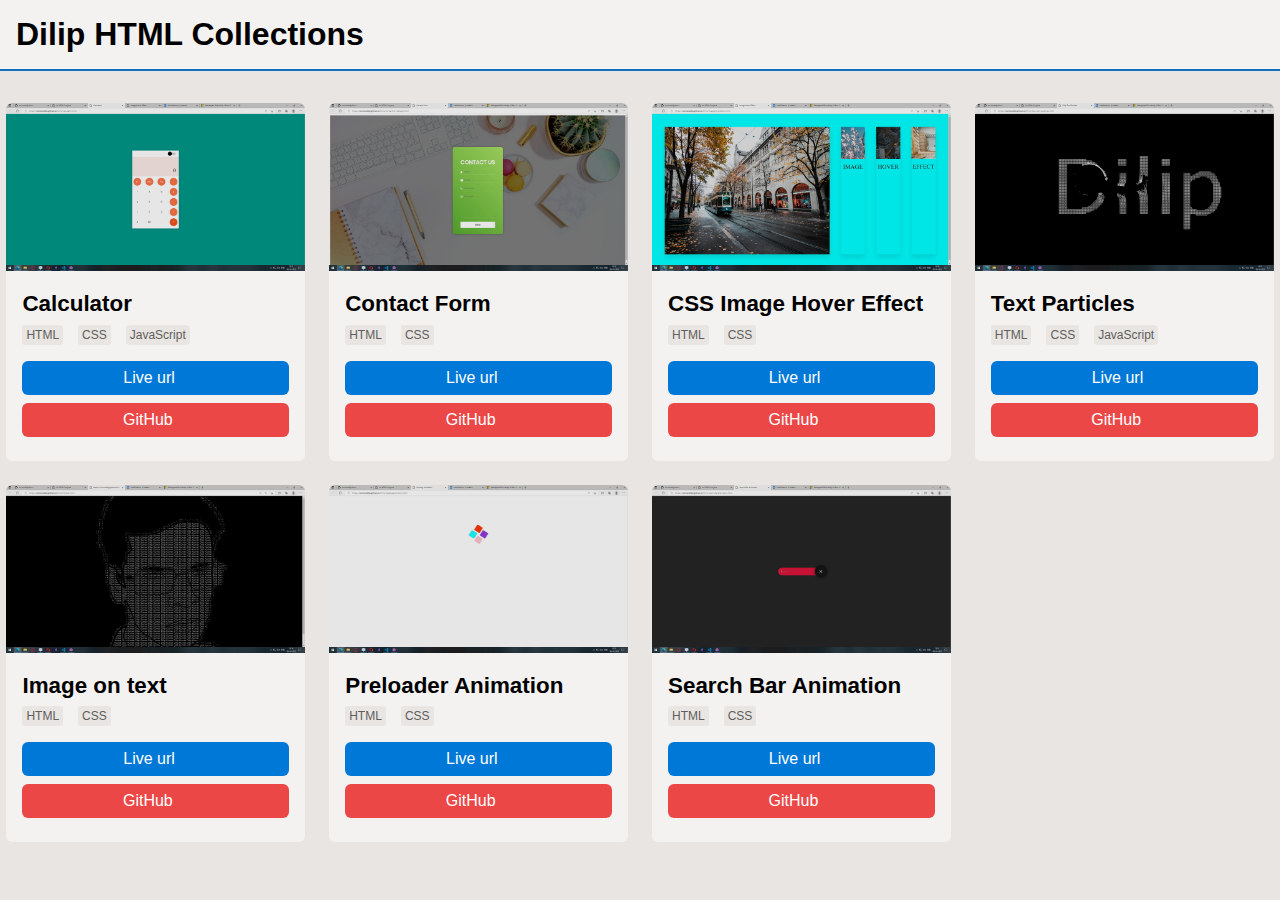
<file: index.html>
<!DOCTYPE html>
<html lang="en">

<head>
    <meta charset="UTF-8" />
    <meta http-equiv="X-UA-Compatible" content="IE=edge" />
    <meta name="viewport" content="width=device-width, initial-scale=1.0" />
    <link rel="stylesheet" href="https://cdnjs.cloudflare.com/ajax/libs/font-awesome/6.0.0-beta3/css/all.min.css"
        integrity="sha512-Fo3rlrZj/k7ujTnHg4CGR2D7kSs0v4LLanw2qksYuRlEzO+tcaEPQogQ0KaoGN26/zrn20ImR1DfuLWnOo7aBA=="
        crossorigin="anonymous" referrerpolicy="no-referrer" />
    <title>Dilip HTML Collections</title>
    <style>
        :root {
            --svelte-flair: hsl(14, 100%, 50%);
            --vue-flair: hsl(153, 48%, 46%);
            --javascript: hsl(54, 83%, 51%);
            --css-flair: hsl(205, 79%, 38%);
            --html-flair: hsl(13, 71%, 49%);
            --border-radius: 6px;
        }

        * {
            margin: 0;
            padding: 0;
        }

        body {
            background: var(--main-bg);
            font-family: "Segoe UI", Tahoma, Geneva, Verdana, sans-serif;
            overflow-x: hidden;

            --main-bg: #e9e5e2;
            --card-bg: #f4f2f1;
            --title: #000000;
            --content: #605e5c;
            --darker-primary: #106ebe;
            --primary: #0078d7;
            --box-shadow: 0 5px 15px 0 rgba(19, 19, 19, 0.1);
        }

        .ribbon {
            position: fixed;
            right: 0;
            top: 0;
            z-index: 99;
        }

        body.dark {
            --card-bg: rgba(25, 25, 25, 0.5);
            --main-bg: #292827;

            --title: #edebe9;
            --content: #bebbb8;

            --darker-primary: #106ebe;
            --primary: #0078d7;
            --box-shadow: 0 5px 15px 0 rgba(19, 19, 19, 0.5);
        }

        body {
            display: flex;
            flex-direction: column;
            align-items: center;
            justify-content: center;
        }

        .navbar {
            display: flex;
            padding: 1em;
            justify-content: space-between;
            border-bottom: 2px solid var(--darker-primary);
            background: var(--card-bg);
            align-items: center;
            width: 100%;
            overflow: hidden;
        }

        .card-container {
            display: grid;
            grid-template-columns: repeat(4, 1fr);
            overflow-x: hidden;
            margin-block: 2em;
            width: 99%;
            gap: 1.5em;
        }

        .navbar h1 {
            color: var(--title);
            margin-left: 0.5em;
        }

        .nav__links a {
            text-decoration: none;
            color: var(--content);
            font-size: 2em;
            margin-right: 20px;
            opacity: 0.6;
        }

        .theme-toggle {
            margin-right: 20px;
            opacity: 0.6;
            background: none;
            color: var(--content);
            font-size: 2em;
            border: none;
            cursor: pointer;
        }

        .flair {
            background: var(--main-bg);
            border-radius: 10%;
            padding: 3px 4px;
            color: var(--content);
            font-size: 0.8em;
        }

        .card__labels {
            font-size: 15px;
            padding-top: 0.5em;
            display: flex;
            column-gap: 1em;
            row-gap: 0.5em;
            align-items: center;
            user-select: none;
            flex-wrap: wrap;
        }

        .card {
            background: var(--card-bg);
            min-width: 0px;
            border-radius: var(--border-radius);
            transition: box-shadow 0.5s ease-in, transform 0.1s ease-in;
        }

        @media (hover: hover) {
            .card:hover {
                box-shadow: var(--box-shadow);
                transform: translateY(-2%);
            }

            .nav__links button:hover {
                opacity: 1;
            }

            .nav__links a:hover {
                opacity: 1;
            }
        }

        .card img {
            border-radius: var(--border-radius) var(--border-radius) 0 0;
            filter: brightness(90%);
        }

        .card__content {
            display: flex;
            flex-direction: column;
            padding: 1em 1em 0.5em 1em;
        }

        .card__title {
            color: var(--title);
            font-size: 1.4em;
        }

        .card__body {
            color: var(--content);
        }

        .card__img {
            width: 100%;
        }

        .card__img>img {
            width: 100%;
        }

        .card__links {
            margin: 1em 0;
            display: flex;
            flex-direction: column;
            gap: 0.5em;
            align-items: center;
            transition: transform 200ms ease;
        }

        .card__links a:active {
            transform: scale(0.95);
        }

        .card__links a {
            border-radius: var(--border-radius);
            width: 100%;
            text-align: center;
            color: white;
            padding: 0.5em 0;
            background-color: var(--primary);
            text-decoration: none;
            font-size: 1em;
        }

        .card__links a:hover {
            background: var(--darker-primary);
        }

        a.github-card {
            background-color: #eb4747;
        }

        a.github-card:hover {
            background: #e53333;
        }

        .card-container a.github-card::after {
            content: "\f113";
            font: normal normal normal 14px/1 FontAwesome;
            text-decoration: none;
            margin-left: 5px;
        }

        .card-container a.live-url-card::after {
            content: "\f08e";
            font: normal normal normal 11px/1 FontAwesome;
            text-decoration: none;
            margin-left: 5px;
        }

        @media screen and (max-width: 1200px) {
            .card-container {
                grid-template-columns: repeat(3, 1fr);
                width: 90%;
            }
        }

        @media only screen and (max-width: 900px) {
            .card-container {
                grid-template-columns: repeat(2, 1fr);

                width: 90%;
            }

            .navbar {
                flex-direction: column;
                justify-content: center;
            }
        }

        @media only screen and (max-width: 600px) {
            .card-container {
                grid-template-columns: 1fr;
            }

            .card__title {
                font-size: 1.2em;
            }

            .card__links {
                font-size: 1em;
            }

            .navbar {
                padding: 1em 0.5em;
                text-align: center;
            }

            .nav__links a {
                font-size: 1.5em;
                margin: 0;
            }

            .theme-toggle {
                margin: 0;
                font-size: 1.5em;
            }

            .navbar h1 {
                font-size: 1.5em;
                margin: 10px 0;
            }

            .nav__links {
                display: flex;
                justify-content: space-between;
                gap: 1.5em;
            }

            .card__labels {
                font-size: 0.9em;
            }

            .card__content {
                display: flex;
                flex-direction: column;
                padding: 1em;
            }
        }
    </style>
</head>

<body>
    <nav class="navbar">
        <h1 class="nav__title">Dilip HTML Collections</h1>
        <ul class="nav__links">
            <button class="theme-toggle" href="" id="toggle">
                <i class="fas" id="themeIcon"></i>
            </button>

            <a class="github" href="https://github.com/curiousdilip" target="_blank">
                <i class="fab fa-github"></i>
            </a>

            <a class="twitter" href="https://twitter.com/curiousdilip" target="_blank">
                <i class="fab fa-twitter"></i>
            </a>
        </ul>
    </nav>

    <div class="card-container">
        <div class="card">
            <div class="card__img">
                <img src="./assets/html-collection/img/calculator.jpg" alt="" />
            </div>
            <div class="card__content">
                <h1 class="card__title">Calculator</h1>
                <div class="card__labels">
                    <span class="flair">HTML</span>

                    <span class="flair">CSS</span>

                    <span class="flair">JavaScript</span>
                </div>
                <div class="card__links">
                    <a target="_blank" class="live-url-card" href="./calculator.html">Live url</a>

                    <a target="_blank" class="github-card"
                        href="https://github.com/curiousdilip/html/blob/master/calculator.html">GitHub</a>
                </div>
            </div>
        </div>

        <div class="card">
            <div class="card__img">
                <img src="./assets/html-collection/img/contact-form.jpg" alt="" />
            </div>
            <div class="card__content">
                <h1 class="card__title">Contact Form</h1>
                <div class="card__labels">
                    <span class="flair">HTML</span>

                    <span class="flair">CSS</span>
                </div>
                <div class="card__links">
                    <a target="_blank" class="live-url-card" href="./contactformdesign.html">Live url</a>

                    <a target="_blank" class="github-card"
                        href="https://github.com/curiousdilip/html/blob/master/contactformdesign.html">GitHub</a>
                </div>
            </div>
        </div>

        <div class="card">
            <div class="card__img">
                <img src="./assets/html-collection/img/css-image-hover-effect.jpg" alt="" />
            </div>
            <div class="card__content">
                <h1 class="card__title">CSS Image Hover Effect</h1>
                <div class="card__labels">
                    <span class="flair">HTML</span>

                    <span class="flair">CSS</span>
                </div>
                <div class="card__links">
                    <a target="_blank" class="live-url-card" href="./imagehovereffect.html">Live url</a>

                    <a target="_blank" class="github-card"
                        href="https://github.com/curiousdilip/html/blob/master/imagehovereffect.html">GitHub</a>
                </div>
            </div>
        </div>

        <div class="card">
            <div class="card__img">
                <img src="./assets/html-collection/img/dilip-text-particles.jpg" alt="" />
            </div>
            <div class="card__content">
                <h1 class="card__title">Text Particles</h1>
                <div class="card__labels">
                    <span class="flair">HTML</span>

                    <span class="flair">CSS</span>

                    <span class="flair">JavaScript</span>
                </div>
                <div class="card__links">
                    <a target="_blank" class="live-url-card" href="./dilip-text-particles.html">Live url</a>

                    <a target="_blank" class="github-card"
                        href="https://github.com/curiousdilip/html/blob/master/dilip-text-particles.html">GitHub</a>
                </div>
            </div>
        </div>

        <div class="card">
            <div class="card__img">
                <img src="./assets/html-collection/img/myface.jpg" alt="" />
            </div>
            <div class="card__content">
                <h1 class="card__title">Image on text</h1>
                <div class="card__labels">
                    <span class="flair">HTML</span>

                    <span class="flair">CSS</span>
                </div>
                <div class="card__links">
                    <a target="_blank" class="live-url-card" href="./myface.html">Live url</a>

                    <a target="_blank" class="github-card"
                        href="https://github.com/curiousdilip/html/blob/master/myface.html">GitHub</a>
                </div>
            </div>
        </div>

        <div class="card">
            <div class="card__img">
                <img src="./assets/html-collection/img/preloader-animation.jpg" alt="" />
            </div>
            <div class="card__content">
                <h1 class="card__title">Preloader Animation</h1>
                <div class="card__labels">
                    <span class="flair">HTML</span>

                    <span class="flair">CSS</span>
                </div>
                <div class="card__links">
                    <a target="_blank" class="live-url-card" href="./loadinganimation.html">Live url</a>

                    <a target="_blank" class="github-card"
                        href="https://github.com/curiousdilip/html/blob/master/loadinganimation.html">GitHub</a>
                </div>
            </div>
        </div>

        <div class="card">
            <div class="card__img">
                <img src="./assets/html-collection/img/search-bar-animation.jpg" alt="" />
            </div>
            <div class="card__content">
                <h1 class="card__title">Search Bar Animation</h1>
                <div class="card__labels">
                    <span class="flair">HTML</span>

                    <span class="flair">CSS</span>
                </div>
                <div class="card__links">
                    <a target="_blank" class="live-url-card" href="./searchbaranimation.html">Live url</a>

                    <a target="_blank" class="github-card"
                        href="https://github.com/curiousdilip/html/blob/master/searchbaranimation.html">GitHub</a>
                </div>
            </div>
        </div>
    </div>
    <script>
        const themeToggle = document.getElementById("toggle");
        const icon = document.getElementById("themeIcon");
        const target = document.getElementsByTagName("body")[0];

        const theme = window.matchMedia("(prefers-color-scheme: dark)").matches
            ? "dark"
            : "light";

        target.classList.toggle(theme);

        const innerIcon = theme === "dark" ? "fa-sun" : "fa-moon";
        icon.classList.add(innerIcon);

        themeToggle.addEventListener("click", () => {
            const currentIcon = icon.classList.contains("fa-sun")
                ? "fa-sun"
                : "fa-moon";
            const altIcon = currentIcon === "fa-sun" ? "fa-moon" : "fa-sun";

            target.classList.toggle("dark");

            icon.classList.remove(currentIcon);
            icon.classList.add(altIcon);
        });
    </script>
</body>

</html>
</file>
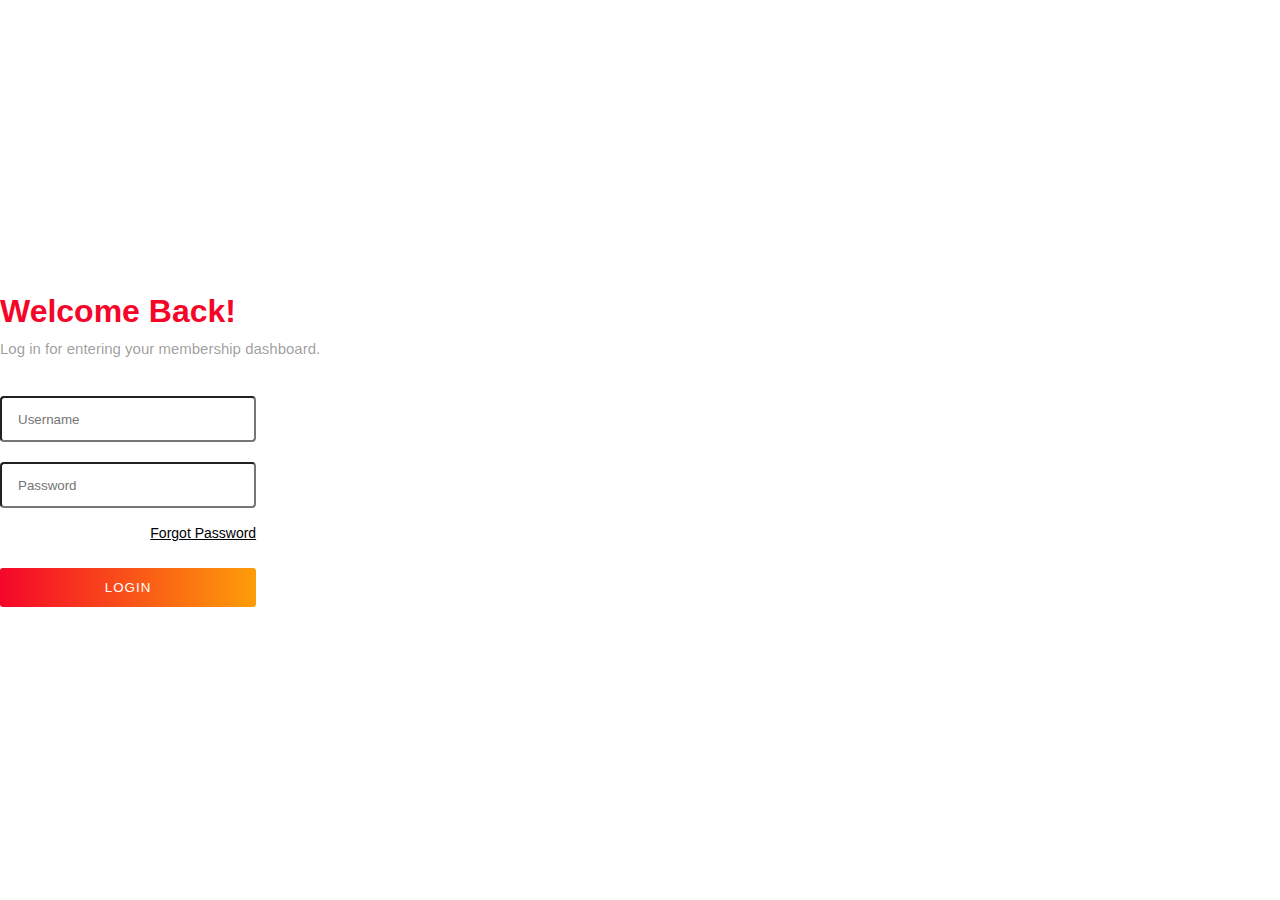
<file: animatedloginform.html>
<!DOCTYPE html>
<html>
<head>
	<title>ANIMATED LOGIN FORM</title>
	<style>*
		{
			box-sizing: border-box;
		}

		body
		{
			margin: 0;
			padding: 0;
			font-family: 'lato', sans-serif;
		}

		.container
		{
			display: flex;
			height: 100vh;
		}

		.left-section
		{
			overflow: hidden;
			display: flex;
			justify-content: center;
			flex-wrap: wrap;
			flex-direction: column;
			animation-name: left-section;
			animation-duration: 1s;
			animation-fill-mode: both;
			animation-delay: 1s;
		}

		.right-section
		{
			flex: 1;
			transition: 1s;
			background-image: url(https://images.pexels.com/photos/2559050/pexels-photo-2559050.jpeg?auto=compress&cs=tinysrgb&dpr=2&h=650&w=940);
			background-size: cover;
			background-position: center;
			background-repeat: no-repeat;
		}

		.header > h1
		{
			margin: 0;
			color: #f50629;
		}

		.header > h4
		{
			margin-top: 10px;
			color: rgba(0,0,0,0.4);
			font-size: 15px;
			font-weight: normal;
		}

		.form
		{
			max-width: 80%;
			display: flex;
			flex-direction: column;
		}

		.form > p
		{
			text-align: right;
		}

		.form > p > a
		{
			color: #000;
			font-size: 14px;
		}

		.form-field
		{
			height: 46px;
			padding: 0px 16px;
			border-radius: 2px solid #ddd;
			border-radius: 4px;
			outline: none;
			transition: 0.2s;
			margin-top: 20px;
		}

		.form-field:focus
		{
			border-color: #0f7ef1;
		}

		.form > button
		{
			padding: 12px 10px;
			border: 0;
			background: linear-gradient(to right, #f50629 0%, #fd9d08 100%);
			border-radius: 3px;
			margin-top: 10px;
			color: #fff;
			letter-spacing: 1px;
			cursor: pointer;
		}

		.animation
		{
			animation-name: move;
			animation-duration: 0.4s;
			animation-fill-mode: both;
			animation-delay: 2s;
		}

		.a1
		{
			animation-delay: 2s;
		}

		.a2
		{
			animation-delay: 2.1s;
		}

		.a3
		{
			animation-delay: 2.2s;
		}

		.a4
		{
			animation-delay: 2.3s;
		}

		.a5
		{
			animation-delay: 2.4s;
		}

		.a6
		{
			animation-delay: 2.5s;
		}

		@keyframes move
		{
			0%
			{
				opacity: 0;
				visibility: hidden;
				transform: translateY(-40px);
			}

			100%
			{
				opacity: 1;
				visibility: visible;
				transform: translateY(0);
			}
			}
		

		@keyframes left-section
		{
			0%
			{
				opacity: 0;
				width: 0;
			}

			100%
			{
				opacity: 1;
				padding: 20px 40px;
				width: 440px;
			}
			}
		</style>
	<!-- <link rel="stylesheet" type="text/css" href="style.css"> -->
</head>
<body>
<div class="container">
	<div class="left-section">
		<div class="header">
				<h1 class="animation a1">Welcome Back!</h1>
				<h4 class="animation a2">Log in for entering your membership dashboard.</h4>
			</div>
			<div class="form">
				<input type="text" name="" placeholder="Username" class="form-field animation a3">
				<input type="password" name="" placeholder="Password" class="form-field animation a4">
				<p class="animation a5"><a href="#">Forgot Password</a></p>
				<button class="animation a6">LOGIN</button>
			</div>
	</div>
	<div class="right-section">	</div>
</div>
</body>
</html>
</file>
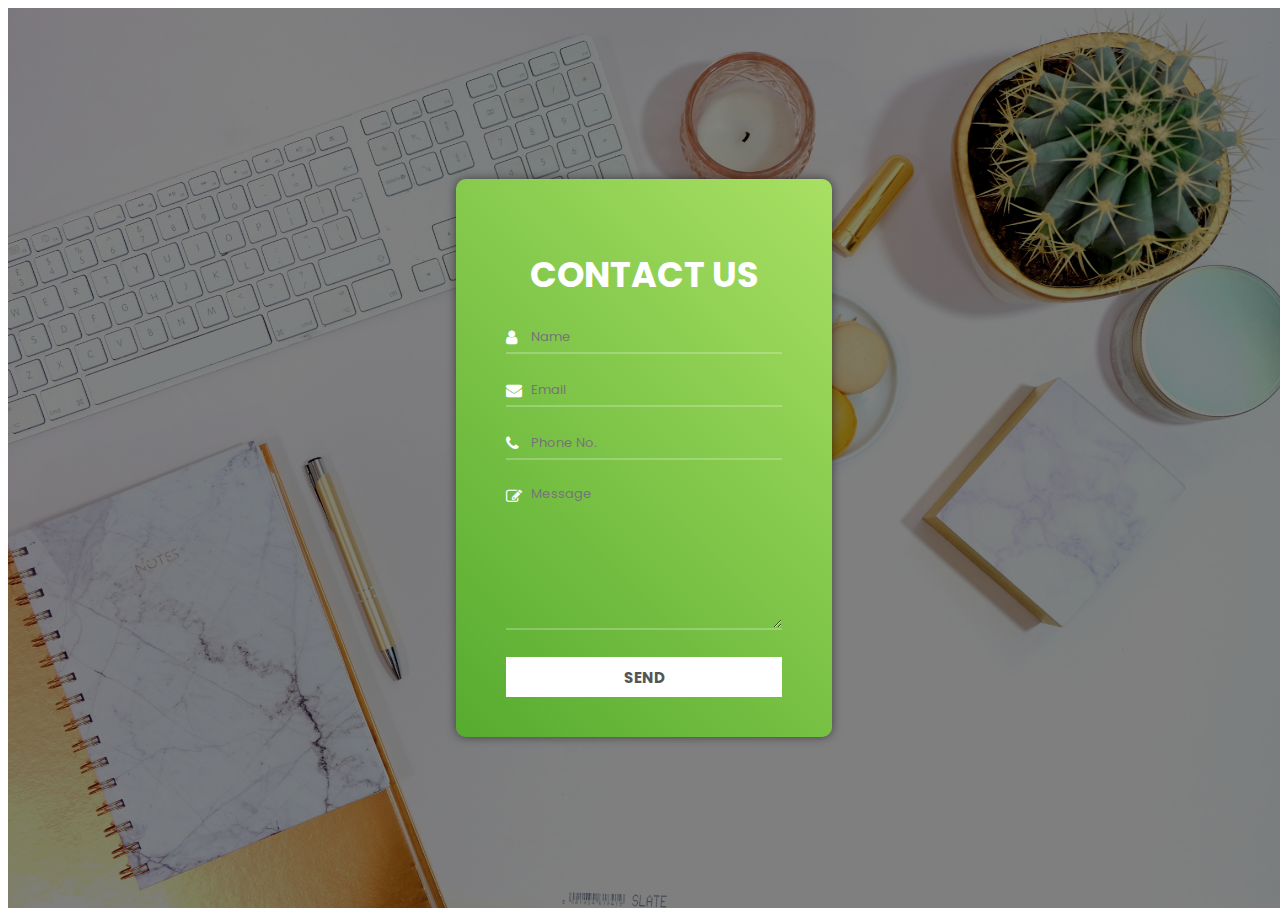
<file: contactformdesign.html>
<!DOCTYPE html>
<html>
<head>
	<title>Contact Form</title>
	<link rel="stylesheet" type="text/css" href="https://cdnjs.cloudflare.com/ajax/libs/font-awesome/4.7.0/css/font-awesome.min.css">
	<style type="text/css">
		@import url('https://fonts.googleapis.com/css2?family=Poppins&display=swap');
		*
		{
			font-family: 'Poppins', sans-serif;
			margin-right: 0;
			padding: 0;
			box-sizing: border-box;
		}

		.container
		{
			width: 100%;
			height: 100vh;
			display: flex;
			justify-content: center;
			align-items: center;
			background-image: linear-gradient(rgba(0,0,0,0.5),rgba(0,0,0,0.5)),url(1.jpg);
			background-repeat: no-repeat;
			background-size: cover;
			background-position: center;
		}

		.container .form_container
		{
			padding: 40px 50px 40px 50px;
			background-image: linear-gradient(45deg, #56ab2f, #a8e063);
			border-radius: 10px;
			box-shadow: 0 0 10px 0 rgba(0,0,0,0.5);
		}

		.container .form_container .heading h2
		{
			text-align: center;
			text-transform: uppercase;
			font-size: 35px;
			margin-bottom: 20px;
			color: #fff;
		}

		.container .form_container .input_box input
		{
			background:transparent;
			width: 100%;
			border:none;
			border-bottom: 2px solid rgba(255,255,255,0.24);
			color: #fff;
			margin-bottom: 20px;
			font-size: 13px;
			padding: 4px 0px 4px 25px;
			height: 33px;
			transition: 0.8s all;
		}

		.container .form_container .input_box textarea
		{
			background:transparent;
			width: 100%;
			border:none;
			border-bottom: 2px solid rgba(255,255,255,0.24);
			color: #fff;
			margin-bottom: 20px;
			font-size: 13px;
			padding: 4px 0px 4px 25px;
			transition: 0.8s all;
		}
		.container .form_container .input_box input:focus,
		.container .form_container .input_box textarea:focus
		{
			outline: none;
			border-color: #fff;

		}

		.container .form_container .input_box
		{
			position: relative;
		}

		.container .form_container .input_box .icon
		{
			position: absolute;
			height: 33px;
			color: #fff;
			line-height: 33px;
		}

		.container .form_container .submit button
		{
			border:none;
			outline: none;
			width: 100%;
			background:#fff;
			color: #555;
			height: 40px;
			font-size: 15px;
			text-transform: uppercase;
			font-weight: bold;
			cursor: pointer;
		}
	</style>
</head>
<body>
	<div class="container">
		<div class="form_container">
			<div class="heading">
				<h2>Contact Us</h2>
			</div>
			<form>
				<div class="input_box">
					<span class="icon">
						<i class="fa fa-user"></i></span>
						<input type="text" name="" placeholder="Name" required="required">
				</div>

				<div class="input_box">
					<span class="icon">
						<i class="fa fa-envelope"></i></span>
						<input type="email" name="" placeholder="Email" required="required">
				</div>

				<div class="input_box">
					<span class="icon">
						<i class="fa fa-phone"></i></span>
						<input type="tel" name="" placeholder="Phone No." required="required">
				</div>

				<div class="input_box">
					<span class="icon">
						<i class="fa fa-edit"></i></span>
						<textarea rows="7" placeholder="Message"></textarea>
				</div>
				<div class="submit">
					<button type="submit">Send</button>
				</div>

			</form>
		</div>
	</div>

</body>
</html>
</file>
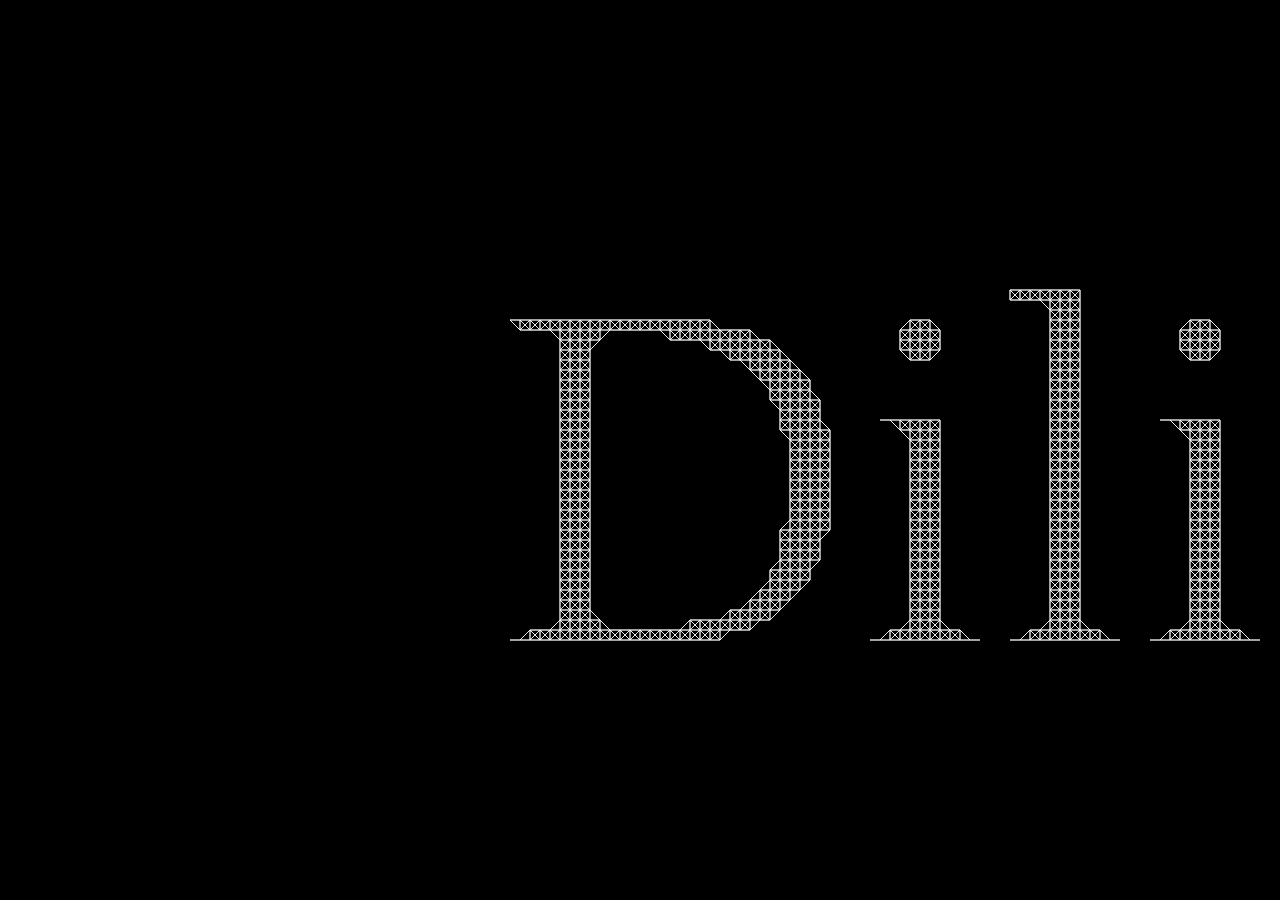
<file: dilip-text-particles.html>
<!DOCTYPE html>
<html lang="en">
<head>
    <meta charset="UTF-8">
    <meta http-equiv="X-UA-Compatible" content="IE=edge">
    <meta name="viewport" content="width=device-width, initial-scale=1.0">
    <title>Dilip Text Particles</title>
    <style>
*
{
    margin: 0;
    padding: 0;
    box-sizing: border-box;
}

body{
    overflow: hidden;
    background: black;
}

canvas
{
    position: absolute;
    top: 0;
    left: 0;
}
    </style>
</head>
<body>
    <canvas id="canvas1"></canvas>

    <script>
        const canvas = document.getElementById("canvas1");
const ctx = canvas.getContext("2d");
canvas.width = window.innerWidth;
canvas.height = window.innerHeight;
let particleArray = [];
let adjustX = 50;
let adjustY = 15;

// handle mouse

const mouse = {
    x: null,
    y: null,
    radius: 100,
};

window.addEventListener("mousemove", function (event) {
    mouse.x = event.x;
    mouse.y = event.y;
    // mouse.radius = 150;
    // console.log(mouse.x,mouse.y)
});

ctx.fillStyle = "White";
ctx.font = "50px Verdana";
ctx.fillText("Dilip", 0, 50);
const textCoordinates = ctx.getImageData(0, 0, 1920, 1080);

class Particle {
    constructor(x, y) {
        this.x = x;
        this.y = y;
        this.size = 3;
        this.baseX = this.x;
        this.baseY = this.y;
        this.density = (Math.random() * 40) + 50;
    }
    draw() {
        ctx.fillStyle = "purple";
        ctx.beginPath();
        ctx.arc(this.x, this.y, this.size, 0, Math.PI * 2);
        ctx.closePath();
        ctx.fill();
    }
    update() {
        let dx = mouse.x - this.x;
        let dy = mouse.y - this.y;
        let distance = Math.sqrt(dx * dx + dy * dy);
        let forceDirectionX = dx / distance;
        let forceDirectionY = dy / distance;
        let maxDistance = mouse.radius;
        let force = (maxDistance - distance) / maxDistance;
        let directionX = forceDirectionX * force * this.density;
        let directionY = forceDirectionY * force * this.density;

        if (distance < mouse.radius) {
            this.y -= directionY;
            this.x -= directionX;

        } else {
            if (this.x !== this.baseX) {
                let dx = this.x - this.baseX;
                this.x -= dx / 10;
            }
            if (this.y !== this.baseY) {
                let dy = this.y - this.baseY;
                this.y -= dy / 10;
            }
        }
    }
}
// console.log(textCoordinates)
function init() {
    particleArray = [];
    for (let y = 0, y2 = textCoordinates.height; y < y2; y++) {
        for (let x = 0, x2 = textCoordinates.width; x < x2; x++) {
            if (textCoordinates.data[(y * 4 * textCoordinates.width) + (x * 4) + 3] > 128) {
                let positionX = x + adjustX;
                let positionY = y + adjustY;
                particleArray.push(new Particle(positionX * 10, positionY * 10));
            }
        }
    }



    // for (let i = 0; i < 1000; i++) {
    //     let x = Math.random() * canvas.width;
    //     let y = Math.random() * canvas.height;
    //     particleArray.push(new Particle(x, y));
    // }
    // particleArray.push(new Particle(50, 50))
    // particleArray.push(new Particle(80, 50))
}

init();
// console.log(particleArray);

function animate() {
    ctx.clearRect(0, 0, canvas.width, canvas.height);
    for (let i = 0; i < particleArray.length; i++) {
        // particleArray[i].draw();
        particleArray[i].update();
    }
    connect();
    requestAnimationFrame(animate);
}

animate();

function connect() {
    let opacityValue = 1;
    for (let a = 0; a < particleArray.length; a++) {
        for (let b = 0; b < particleArray.length; b++) {
            let dx = particleArray[a].x - particleArray[b].x;
            let dy = particleArray[a].y - particleArray[b].y;
            let distance = Math.sqrt(dx * dx + dy * dy);

            if (distance < 15) {
                opacityValue = 1 - (distance / 50);
                ctx.strokeStyle = 'rgba(255,255,255,' + opacityValue + ')';
                ctx.lineWidth = 1;
                ctx.beginPath();
                ctx.moveTo(particleArray[a].x, particleArray[a].y);
                ctx.lineTo(particleArray[b].x, particleArray[b].y);
                ctx.stroke();

            }
        }
    }
}

    </script>
</body>
</html>
</file>
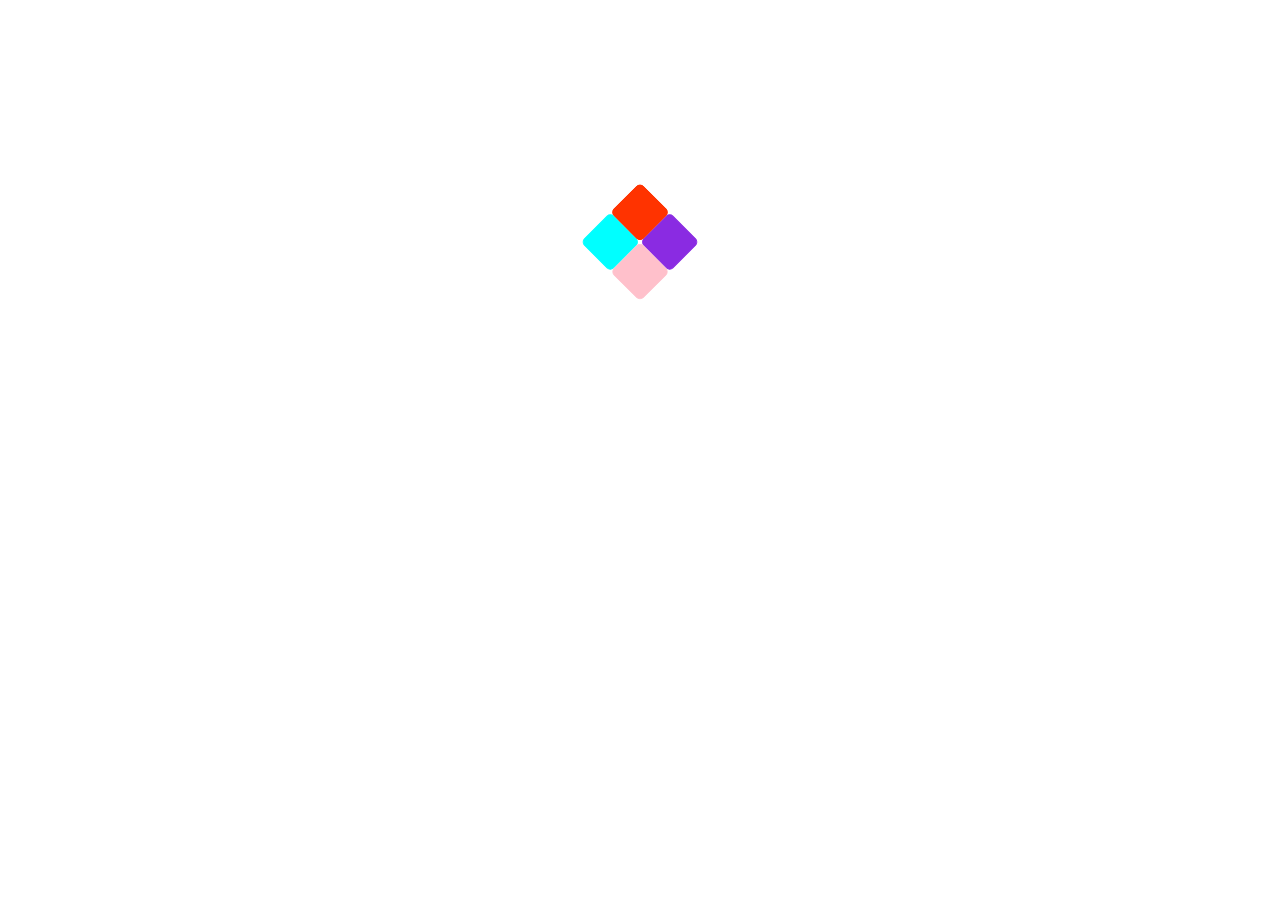
<file: loadinganimation.html>
<!DOCTYPE html>
<html>

<head>
    <title>Loading Animation</title>
    <style type="text/css">
        .loader {
            width: 84px;
            height: 84px;
            margin: 200px auto;
            transform: rotate(45deg);
            position: relative;
            animation: animate 1.2s infinite ease-in-out;
        }
        
        .loader span {
            background: #ff3300;
            width: 40px;
            height: 40px;
            border: 1px solid #ff3300;
            border-radius: 5px;
            display: block;
            position: absolute;
            animation: animate_1 1.2s infinite ease-in-out both;
        }
        
        .loader span:nth-child(1) {
            top: 0;
            left: 0;
        }
        
        .loader span:nth-child(2) {
            background: blueviolet;
            border: 1px solid blueviolet;
            top: 0;
            right: 0;
            animation: animate_2 1.2s infinite ease-in-out both;
        }
        
        .loader span:nth-child(3) {
            background: cyan;
            border: 1px solid cyan;
            bottom: 0;
            left: 0;
            animation: animate_2 1.2s infinite ease-in-out both;
        }
        
        .loader span:nth-child(4) {
            background: pink;
            border: 1px solid pink;
            bottom: 0;
            right: 0;
        }
        
        @keyframes animate {
            0%,
            10%,
            100% {
                width: 84px;
                height: 84px;
            }
            65% {
                width: 150px;
                height: 150px;
            }
        }
        
        @keyframes animate_1 {
            0%,
            30% {
                transform: rotate(0);
            }
            55% {
                background: transparent;
                transform: scale(0.5);
            }
            100% {
                transform: rotate(180deg);
            }
        }
        
        @keyframes animate_2 {
            0%,
            30% {
                transform: rotate(0);
            }
            55% {
                background: transparent;
                transform: scale(0.5);
            }
            100% {
                transform: rotate(180deg);
            }
        }
    </style>
</head>

<body>
    <div class="loader">
        <span></span>
        <span></span>
        <span></span>
        <span></span>
        <span></span>
    </div>
</body>

</html>
</file>
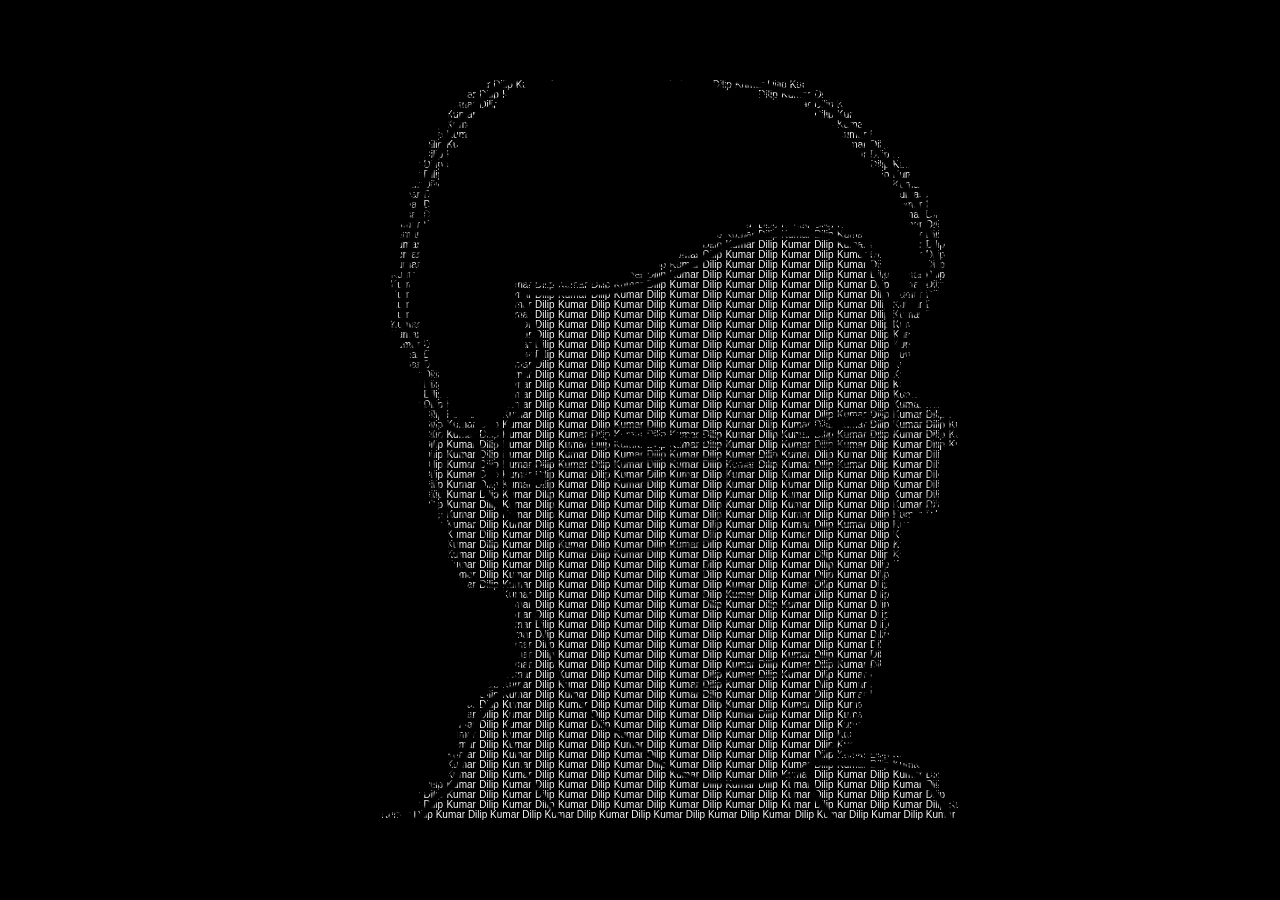
<file: myface.html>
<!DOCTYPE html>
<!--[if lt IE 7]>      <html class="no-js lt-ie9 lt-ie8 lt-ie7"> <![endif]-->
<!--[if IE 7]>         <html class="no-js lt-ie9 lt-ie8"> <![endif]-->
<!--[if IE 8]>         <html class="no-js lt-ie9"> <![endif]-->
<!--[if gt IE 8]>      <html class="no-js"> <!--<![endif]-->
<html>
    <head>
        <meta charset="utf-8">
        <meta http-equiv="X-UA-Compatible" content="IE=edge">
        <title></title>
        <meta name="description" content="">
        <meta name="viewport" content="width=device-width, initial-scale=1">
        <style>
        body
{
  margin: 0;
    padding: 0;
    font-family: 'poppins', sans-serif;
    display: flex;
    align-items: center;
    justify-content: center;
    height: 100vh;
  background:#000;
}

p
{
  font-size: 10px;
  line-height: 10px;text-align:justify;
  background:url("abc.jpg");
  background-size: 60%;
 background-repeat: no-repeat;
  background-position: center;
  background-attachment:fixed;
  -webkit-background-clip: text;
  -webkit-text-fill-color: rgba(255,255,255,0);
  
}

</style>
    </head>
    <body>
       <p>
       Dilip Kumar  Dilip Kumar  Dilip Kumar  Dilip Kumar  Dilip Kumar  Dilip Kumar  Dilip Kumar  Dilip Kumar  Dilip Kumar 
       Dilip Kumar  Dilip Kumar  Dilip Kumar  Dilip Kumar  Dilip Kumar  Dilip Kumar  Dilip Kumar  Dilip Kumar  Dilip Kumar 
       Dilip Kumar  Dilip Kumar  Dilip Kumar  Dilip Kumar  Dilip Kumar  Dilip Kumar  Dilip Kumar  Dilip Kumar  Dilip Kumar 
       Dilip Kumar  Dilip Kumar  Dilip Kumar  Dilip Kumar  Dilip Kumar  Dilip Kumar  Dilip Kumar  Dilip Kumar  Dilip Kumar 
       Dilip Kumar  Dilip Kumar  Dilip Kumar  Dilip Kumar  Dilip Kumar  Dilip Kumar  Dilip Kumar  Dilip Kumar  Dilip Kumar 
       Dilip Kumar  Dilip Kumar  Dilip Kumar  Dilip Kumar  Dilip Kumar  Dilip Kumar  Dilip Kumar  Dilip Kumar  Dilip Kumar 
       Dilip Kumar  Dilip Kumar  Dilip Kumar  Dilip Kumar  Dilip Kumar  Dilip Kumar  Dilip Kumar  Dilip Kumar  Dilip Kumar 
       Dilip Kumar  Dilip Kumar  Dilip Kumar  Dilip Kumar  Dilip Kumar  Dilip Kumar  Dilip Kumar  Dilip Kumar  Dilip Kumar 
       Dilip Kumar  Dilip Kumar  Dilip Kumar  Dilip Kumar  Dilip Kumar  Dilip Kumar  Dilip Kumar  Dilip Kumar  Dilip Kumar 
       Dilip Kumar  Dilip Kumar  Dilip Kumar  Dilip Kumar  Dilip Kumar  Dilip Kumar  Dilip Kumar  Dilip Kumar  Dilip Kumar 
       Dilip Kumar  Dilip Kumar  Dilip Kumar  Dilip Kumar  Dilip Kumar  Dilip Kumar  Dilip Kumar  Dilip Kumar  Dilip Kumar 
       Dilip Kumar  Dilip Kumar  Dilip Kumar  Dilip Kumar  Dilip Kumar  Dilip Kumar  Dilip Kumar  Dilip Kumar  Dilip Kumar 
       Dilip Kumar  Dilip Kumar  Dilip Kumar  Dilip Kumar  Dilip Kumar  Dilip Kumar  Dilip Kumar  Dilip Kumar  Dilip Kumar 
       Dilip Kumar  Dilip Kumar  Dilip Kumar  Dilip Kumar  Dilip Kumar  Dilip Kumar  Dilip Kumar  Dilip Kumar  Dilip Kumar 
       Dilip Kumar  Dilip Kumar  Dilip Kumar  Dilip Kumar  Dilip Kumar  Dilip Kumar  Dilip Kumar  Dilip Kumar  Dilip Kumar 
       Dilip Kumar  Dilip Kumar  Dilip Kumar  Dilip Kumar  Dilip Kumar  Dilip Kumar  Dilip Kumar  Dilip Kumar  Dilip Kumar 
       Dilip Kumar  Dilip Kumar  Dilip Kumar  Dilip Kumar  Dilip Kumar  Dilip Kumar  Dilip Kumar  Dilip Kumar  Dilip Kumar 
       Dilip Kumar  Dilip Kumar  Dilip Kumar  Dilip Kumar  Dilip Kumar  Dilip Kumar  Dilip Kumar  Dilip Kumar  Dilip Kumar 
       Dilip Kumar  Dilip Kumar  Dilip Kumar  Dilip Kumar  Dilip Kumar  Dilip Kumar  Dilip Kumar  Dilip Kumar  Dilip Kumar 
       Dilip Kumar  Dilip Kumar  Dilip Kumar  Dilip Kumar  Dilip Kumar  Dilip Kumar  Dilip Kumar  Dilip Kumar  Dilip Kumar 
       Dilip Kumar  Dilip Kumar  Dilip Kumar  Dilip Kumar  Dilip Kumar  Dilip Kumar  Dilip Kumar  Dilip Kumar  Dilip Kumar 
       Dilip Kumar  Dilip Kumar  Dilip Kumar  Dilip Kumar  Dilip Kumar  Dilip Kumar  Dilip Kumar  Dilip Kumar  Dilip Kumar 
       Dilip Kumar  Dilip Kumar  Dilip Kumar  Dilip Kumar  Dilip Kumar  Dilip Kumar  Dilip Kumar  Dilip Kumar  Dilip Kumar 
       Dilip Kumar  Dilip Kumar  Dilip Kumar  Dilip Kumar  Dilip Kumar  Dilip Kumar  Dilip Kumar  Dilip Kumar  Dilip Kumar 
       Dilip Kumar  Dilip Kumar  Dilip Kumar  Dilip Kumar  Dilip Kumar  Dilip Kumar  Dilip Kumar  Dilip Kumar  Dilip Kumar 
       Dilip Kumar  Dilip Kumar  Dilip Kumar  Dilip Kumar  Dilip Kumar  Dilip Kumar  Dilip Kumar  Dilip Kumar  Dilip Kumar 
       Dilip Kumar  Dilip Kumar  Dilip Kumar  Dilip Kumar  Dilip Kumar  Dilip Kumar  Dilip Kumar  Dilip Kumar  Dilip Kumar 
       Dilip Kumar  Dilip Kumar  Dilip Kumar  Dilip Kumar  Dilip Kumar  Dilip Kumar  Dilip Kumar  Dilip Kumar  Dilip Kumar 
       Dilip Kumar  Dilip Kumar  Dilip Kumar  Dilip Kumar  Dilip Kumar  Dilip Kumar  Dilip Kumar  Dilip Kumar  Dilip Kumar 
       Dilip Kumar  Dilip Kumar  Dilip Kumar  Dilip Kumar  Dilip Kumar  Dilip Kumar  Dilip Kumar  Dilip Kumar  Dilip Kumar 
       Dilip Kumar  Dilip Kumar  Dilip Kumar  Dilip Kumar  Dilip Kumar  Dilip Kumar  Dilip Kumar  Dilip Kumar  Dilip Kumar 
       Dilip Kumar  Dilip Kumar  Dilip Kumar  Dilip Kumar  Dilip Kumar  Dilip Kumar  Dilip Kumar  Dilip Kumar  Dilip Kumar 
       Dilip Kumar  Dilip Kumar  Dilip Kumar  Dilip Kumar  Dilip Kumar  Dilip Kumar  Dilip Kumar  Dilip Kumar  Dilip Kumar 
       Dilip Kumar  Dilip Kumar  Dilip Kumar  Dilip Kumar  Dilip Kumar  Dilip Kumar  Dilip Kumar  Dilip Kumar  Dilip Kumar 
       Dilip Kumar  Dilip Kumar  Dilip Kumar  Dilip Kumar  Dilip Kumar  Dilip Kumar  Dilip Kumar  Dilip Kumar  Dilip Kumar 
       Dilip Kumar  Dilip Kumar  Dilip Kumar  Dilip Kumar  Dilip Kumar  Dilip Kumar  Dilip Kumar  Dilip Kumar  Dilip Kumar 
       Dilip Kumar  Dilip Kumar  Dilip Kumar  Dilip Kumar  Dilip Kumar  Dilip Kumar  Dilip Kumar  Dilip Kumar  Dilip Kumar 
       Dilip Kumar  Dilip Kumar  Dilip Kumar  Dilip Kumar  Dilip Kumar  Dilip Kumar  Dilip Kumar  Dilip Kumar  Dilip Kumar 
       Dilip Kumar  Dilip Kumar  Dilip Kumar  Dilip Kumar  Dilip Kumar  Dilip Kumar  Dilip Kumar  Dilip Kumar  Dilip Kumar 
       Dilip Kumar  Dilip Kumar  Dilip Kumar  Dilip Kumar  Dilip Kumar  Dilip Kumar  Dilip Kumar  Dilip Kumar  Dilip Kumar 
       Dilip Kumar  Dilip Kumar  Dilip Kumar  Dilip Kumar  Dilip Kumar  Dilip Kumar  Dilip Kumar  Dilip Kumar  Dilip Kumar 
       Dilip Kumar  Dilip Kumar  Dilip Kumar  Dilip Kumar  Dilip Kumar  Dilip Kumar  Dilip Kumar  Dilip Kumar  Dilip Kumar 
       Dilip Kumar  Dilip Kumar  Dilip Kumar  Dilip Kumar  Dilip Kumar  Dilip Kumar  Dilip Kumar  Dilip Kumar  Dilip Kumar 
       Dilip Kumar  Dilip Kumar  Dilip Kumar  Dilip Kumar  Dilip Kumar  Dilip Kumar  Dilip Kumar  Dilip Kumar  Dilip Kumar 
       Dilip Kumar  Dilip Kumar  Dilip Kumar  Dilip Kumar  Dilip Kumar  Dilip Kumar  Dilip Kumar  Dilip Kumar  Dilip Kumar 
       Dilip Kumar  Dilip Kumar  Dilip Kumar  Dilip Kumar  Dilip Kumar  Dilip Kumar  Dilip Kumar  Dilip Kumar  Dilip Kumar 
       Dilip Kumar  Dilip Kumar  Dilip Kumar  Dilip Kumar  Dilip Kumar  Dilip Kumar  Dilip Kumar  Dilip Kumar  Dilip Kumar 
       Dilip Kumar  Dilip Kumar  Dilip Kumar  Dilip Kumar  Dilip Kumar  Dilip Kumar  Dilip Kumar  Dilip Kumar  Dilip Kumar 
       Dilip Kumar  Dilip Kumar  Dilip Kumar  Dilip Kumar  Dilip Kumar  Dilip Kumar  Dilip Kumar  Dilip Kumar  Dilip Kumar 
       Dilip Kumar  Dilip Kumar  Dilip Kumar  Dilip Kumar  Dilip Kumar  Dilip Kumar  Dilip Kumar  Dilip Kumar  Dilip Kumar 
       Dilip Kumar  Dilip Kumar  Dilip Kumar  Dilip Kumar  Dilip Kumar  Dilip Kumar  Dilip Kumar  Dilip Kumar  Dilip Kumar 
       Dilip Kumar  Dilip Kumar  Dilip Kumar  Dilip Kumar  Dilip Kumar  Dilip Kumar  Dilip Kumar  Dilip Kumar  Dilip Kumar 
       Dilip Kumar  Dilip Kumar  Dilip Kumar  Dilip Kumar  Dilip Kumar  Dilip Kumar  Dilip Kumar  Dilip Kumar  Dilip Kumar 
       Dilip Kumar  Dilip Kumar  Dilip Kumar  Dilip Kumar  Dilip Kumar  Dilip Kumar  Dilip Kumar  Dilip Kumar  Dilip Kumar 
       Dilip Kumar  Dilip Kumar  Dilip Kumar  Dilip Kumar  Dilip Kumar  Dilip Kumar  Dilip Kumar  Dilip Kumar  Dilip Kumar 
       Dilip Kumar  Dilip Kumar  Dilip Kumar  Dilip Kumar  Dilip Kumar  Dilip Kumar  Dilip Kumar  Dilip Kumar  Dilip Kumar 
       Dilip Kumar  Dilip Kumar  Dilip Kumar  Dilip Kumar  Dilip Kumar  Dilip Kumar  Dilip Kumar  Dilip Kumar  Dilip Kumar 
       Dilip Kumar  Dilip Kumar  Dilip Kumar  Dilip Kumar  Dilip Kumar  Dilip Kumar  Dilip Kumar  Dilip Kumar  Dilip Kumar 
       Dilip Kumar  Dilip Kumar  Dilip Kumar  Dilip Kumar  Dilip Kumar  Dilip Kumar  Dilip Kumar  Dilip Kumar  Dilip Kumar 
       Dilip Kumar  Dilip Kumar  Dilip Kumar  Dilip Kumar  Dilip Kumar  Dilip Kumar  Dilip Kumar  Dilip Kumar  Dilip Kumar 
       Dilip Kumar  Dilip Kumar  Dilip Kumar  Dilip Kumar  Dilip Kumar  Dilip Kumar  Dilip Kumar  Dilip Kumar  Dilip Kumar 
       Dilip Kumar  Dilip Kumar  Dilip Kumar  Dilip Kumar  Dilip Kumar  Dilip Kumar  Dilip Kumar  Dilip Kumar  Dilip Kumar 
       Dilip Kumar  Dilip Kumar  Dilip Kumar  Dilip Kumar  Dilip Kumar  Dilip Kumar  Dilip Kumar  Dilip Kumar  Dilip Kumar 
       Dilip Kumar  Dilip Kumar  Dilip Kumar  Dilip Kumar  Dilip Kumar  Dilip Kumar  Dilip Kumar  Dilip Kumar  Dilip Kumar 
       Dilip Kumar  Dilip Kumar  Dilip Kumar  Dilip Kumar  Dilip Kumar  Dilip Kumar  Dilip Kumar  Dilip Kumar  Dilip Kumar 
       Dilip Kumar  Dilip Kumar  Dilip Kumar  Dilip Kumar  Dilip Kumar  Dilip Kumar  Dilip Kumar  Dilip Kumar  Dilip Kumar 
       Dilip Kumar  Dilip Kumar  Dilip Kumar  Dilip Kumar  Dilip Kumar  Dilip Kumar  Dilip Kumar  Dilip Kumar  Dilip Kumar 
       Dilip Kumar  Dilip Kumar  Dilip Kumar  Dilip Kumar  Dilip Kumar  Dilip Kumar  Dilip Kumar  Dilip Kumar  Dilip Kumar 
       Dilip Kumar  Dilip Kumar  Dilip Kumar  Dilip Kumar  Dilip Kumar  Dilip Kumar  Dilip Kumar  Dilip Kumar  Dilip Kumar 
       Dilip Kumar  Dilip Kumar  Dilip Kumar  Dilip Kumar  Dilip Kumar  Dilip Kumar  Dilip Kumar  Dilip Kumar  Dilip Kumar 
       Dilip Kumar  Dilip Kumar  Dilip Kumar  Dilip Kumar  Dilip Kumar  Dilip Kumar  Dilip Kumar  Dilip Kumar  Dilip Kumar 
       Dilip Kumar  Dilip Kumar  Dilip Kumar  Dilip Kumar  Dilip Kumar  Dilip Kumar  Dilip Kumar  Dilip Kumar  Dilip Kumar 
Dilip Kumar  Dilip Kumar  Dilip Kumar  Dilip Kumar  Dilip Kumar  Dilip Kumar  Dilip Kumar  Dilip Kumar  Dilip Kumar 
       Dilip Kumar  Dilip Kumar  Dilip Kumar  Dilip Kumar  Dilip Kumar  Dilip Kumar  Dilip Kumar  Dilip Kumar  Dilip Kumar 
       Dilip Kumar  Dilip Kumar  Dilip Kumar  Dilip Kumar  Dilip Kumar  Dilip Kumar  Dilip Kumar  Dilip Kumar  Dilip Kumar 
       Dilip Kumar  Dilip Kumar  Dilip Kumar  Dilip Kumar  Dilip Kumar  Dilip Kumar  Dilip Kumar  Dilip Kumar  Dilip Kumar 
       Dilip Kumar  Dilip Kumar  Dilip Kumar  Dilip Kumar  Dilip Kumar  Dilip Kumar  Dilip Kumar  Dilip Kumar  Dilip Kumar 
       Dilip Kumar  Dilip Kumar  Dilip Kumar  Dilip Kumar  Dilip Kumar  Dilip Kumar  Dilip Kumar  Dilip Kumar  Dilip Kumar 
       Dilip Kumar  Dilip Kumar  Dilip Kumar  Dilip Kumar  Dilip Kumar  Dilip Kumar  Dilip Kumar  Dilip Kumar  Dilip Kumar 
       Dilip Kumar  Dilip Kumar  Dilip Kumar  Dilip Kumar  Dilip Kumar  Dilip Kumar  Dilip Kumar  Dilip Kumar  Dilip Kumar 
       Dilip Kumar  Dilip Kumar  Dilip Kumar  Dilip Kumar  Dilip Kumar  Dilip Kumar  Dilip Kumar  Dilip Kumar  Dilip Kumar 
       Dilip Kumar  Dilip Kumar  Dilip Kumar  Dilip Kumar  Dilip Kumar  Dilip Kumar  Dilip Kumar  Dilip Kumar  Dilip Kumar 
       Dilip Kumar  Dilip Kumar  Dilip Kumar  Dilip Kumar  Dilip Kumar  Dilip Kumar  Dilip Kumar  Dilip Kumar  Dilip Kumar 
       Dilip Kumar  Dilip Kumar  Dilip Kumar  Dilip Kumar  Dilip Kumar  Dilip Kumar  Dilip Kumar  Dilip Kumar  Dilip Kumar 
       Dilip Kumar  Dilip Kumar  Dilip Kumar  Dilip Kumar  Dilip Kumar  Dilip Kumar  Dilip Kumar  Dilip Kumar  Dilip Kumar 
       Dilip Kumar  Dilip Kumar  Dilip Kumar  Dilip Kumar  Dilip Kumar  Dilip Kumar  Dilip Kumar  Dilip Kumar  Dilip Kumar 
       Dilip Kumar  Dilip Kumar  Dilip Kumar  Dilip Kumar  Dilip Kumar  Dilip Kumar  Dilip Kumar  Dilip Kumar  Dilip Kumar 
       Dilip Kumar  Dilip Kumar  Dilip Kumar  Dilip Kumar  Dilip Kumar  Dilip Kumar  Dilip Kumar  Dilip Kumar  Dilip Kumar 
       Dilip Kumar  Dilip Kumar  Dilip Kumar  Dilip Kumar  Dilip Kumar  Dilip Kumar  Dilip Kumar  Dilip Kumar  Dilip Kumar 
       Dilip Kumar  Dilip Kumar  Dilip Kumar  Dilip Kumar  Dilip Kumar  Dilip Kumar  Dilip Kumar  Dilip Kumar  Dilip Kumar 
       Dilip Kumar  Dilip Kumar  Dilip Kumar  Dilip Kumar  Dilip Kumar  Dilip Kumar  Dilip Kumar  Dilip Kumar  Dilip Kumar 
       Dilip Kumar  Dilip Kumar  Dilip Kumar  Dilip Kumar  Dilip Kumar  Dilip Kumar  Dilip Kumar  Dilip Kumar  Dilip Kumar 
       Dilip Kumar  Dilip Kumar  Dilip Kumar  Dilip Kumar  Dilip Kumar  Dilip Kumar  Dilip Kumar  Dilip Kumar  Dilip Kumar 
       Dilip Kumar  Dilip Kumar  Dilip Kumar  Dilip Kumar  Dilip Kumar  Dilip Kumar  Dilip Kumar  Dilip Kumar  Dilip Kumar 
       Dilip Kumar  Dilip Kumar  Dilip Kumar  Dilip Kumar  Dilip Kumar  Dilip Kumar  Dilip Kumar  Dilip Kumar  Dilip Kumar 
       Dilip Kumar  Dilip Kumar  Dilip Kumar  Dilip Kumar  Dilip Kumar  Dilip Kumar  Dilip Kumar  Dilip Kumar  Dilip Kumar 
       Dilip Kumar  Dilip Kumar  Dilip Kumar  Dilip Kumar  Dilip Kumar  Dilip Kumar  Dilip Kumar  Dilip Kumar  Dilip Kumar 
       Dilip Kumar  Dilip Kumar  Dilip Kumar  Dilip Kumar  Dilip Kumar  Dilip Kumar  Dilip Kumar  Dilip Kumar  Dilip Kumar 
       Dilip Kumar  Dilip Kumar  Dilip Kumar  Dilip Kumar  Dilip Kumar  Dilip Kumar  Dilip Kumar  Dilip Kumar  Dilip Kumar 
       Dilip Kumar  Dilip Kumar  Dilip Kumar  Dilip Kumar  Dilip Kumar  Dilip Kumar  Dilip Kumar  Dilip Kumar  Dilip Kumar 
       Dilip Kumar  Dilip Kumar  Dilip Kumar  Dilip Kumar  Dilip Kumar  Dilip Kumar  Dilip Kumar  Dilip Kumar  Dilip Kumar 
       Dilip Kumar  Dilip Kumar  Dilip Kumar  Dilip Kumar  Dilip Kumar  Dilip Kumar  Dilip Kumar  Dilip Kumar  Dilip Kumar 
       Dilip Kumar  Dilip Kumar  Dilip Kumar  Dilip Kumar  Dilip Kumar  Dilip Kumar  Dilip Kumar  Dilip Kumar  Dilip Kumar 
       Dilip Kumar  Dilip Kumar  Dilip Kumar  Dilip Kumar  Dilip Kumar  Dilip Kumar  Dilip Kumar  Dilip Kumar  Dilip Kumar 
       Dilip Kumar  Dilip Kumar  Dilip Kumar  Dilip Kumar  Dilip Kumar  Dilip Kumar  Dilip Kumar  Dilip Kumar  Dilip Kumar 
       Dilip Kumar  Dilip Kumar  Dilip Kumar  Dilip Kumar  Dilip Kumar  Dilip Kumar  Dilip Kumar  Dilip Kumar  Dilip Kumar 
       Dilip Kumar  Dilip Kumar  Dilip Kumar  Dilip Kumar  Dilip Kumar  Dilip Kumar  Dilip Kumar  Dilip Kumar  Dilip Kumar 
       Dilip Kumar  Dilip Kumar  Dilip Kumar  Dilip Kumar  Dilip Kumar  Dilip Kumar  Dilip Kumar  Dilip Kumar  Dilip Kumar 
       Dilip Kumar  Dilip Kumar  Dilip Kumar  Dilip Kumar  Dilip Kumar  Dilip Kumar  Dilip Kumar  Dilip Kumar  Dilip Kumar 
       Dilip Kumar  Dilip Kumar  Dilip Kumar  Dilip Kumar  Dilip Kumar  Dilip Kumar  Dilip Kumar  Dilip Kumar  Dilip Kumar 
       Dilip Kumar  Dilip Kumar  Dilip Kumar  Dilip Kumar  Dilip Kumar  Dilip Kumar  Dilip Kumar  Dilip Kumar  Dilip Kumar 
       Dilip Kumar  Dilip Kumar  Dilip Kumar  Dilip Kumar  Dilip Kumar  Dilip Kumar  Dilip Kumar  Dilip Kumar  Dilip Kumar 
       Dilip Kumar  Dilip Kumar  Dilip Kumar  Dilip Kumar  Dilip Kumar  Dilip Kumar  Dilip Kumar  Dilip Kumar  Dilip Kumar 
       Dilip Kumar  Dilip Kumar  Dilip Kumar  Dilip Kumar  Dilip Kumar  Dilip Kumar  Dilip Kumar  Dilip Kumar  Dilip Kumar 
       Dilip Kumar  Dilip Kumar  Dilip Kumar  Dilip Kumar  Dilip Kumar  Dilip Kumar  Dilip Kumar  Dilip Kumar  Dilip Kumar 
       Dilip Kumar  Dilip Kumar  Dilip Kumar  Dilip Kumar  Dilip Kumar  Dilip Kumar  Dilip Kumar  Dilip Kumar  Dilip Kumar 
       Dilip Kumar  Dilip Kumar  Dilip Kumar  Dilip Kumar  Dilip Kumar  Dilip Kumar  Dilip Kumar  Dilip Kumar  Dilip Kumar 
       Dilip Kumar  Dilip Kumar  Dilip Kumar  Dilip Kumar  Dilip Kumar  Dilip Kumar  Dilip Kumar  Dilip Kumar  Dilip Kumar 
       Dilip Kumar  Dilip Kumar  Dilip Kumar  Dilip Kumar  Dilip Kumar  Dilip Kumar  Dilip Kumar  Dilip Kumar  Dilip Kumar 
       Dilip Kumar  Dilip Kumar  Dilip Kumar  Dilip Kumar  Dilip Kumar  Dilip Kumar  Dilip Kumar  Dilip Kumar  Dilip Kumar 
       Dilip Kumar  Dilip Kumar  Dilip Kumar  Dilip Kumar  Dilip Kumar  Dilip Kumar  Dilip Kumar  Dilip Kumar  Dilip Kumar 
       Dilip Kumar  Dilip Kumar  Dilip Kumar  Dilip Kumar  Dilip Kumar  Dilip Kumar  Dilip Kumar  Dilip Kumar  Dilip Kumar 
       Dilip Kumar  Dilip Kumar  Dilip Kumar  Dilip Kumar  Dilip Kumar  Dilip Kumar  Dilip Kumar  Dilip Kumar  Dilip Kumar 
       Dilip Kumar  Dilip Kumar  Dilip Kumar  Dilip Kumar  Dilip Kumar  Dilip Kumar  Dilip Kumar  Dilip Kumar  Dilip Kumar 
       Dilip Kumar  Dilip Kumar  Dilip Kumar  Dilip Kumar  Dilip Kumar  Dilip Kumar  Dilip Kumar  Dilip Kumar  Dilip Kumar 
       Dilip Kumar  Dilip Kumar  Dilip Kumar  Dilip Kumar  Dilip Kumar  Dilip Kumar  Dilip Kumar  Dilip Kumar  Dilip Kumar 
       Dilip Kumar  Dilip Kumar  Dilip Kumar  Dilip Kumar  Dilip Kumar  Dilip Kumar  Dilip Kumar  Dilip Kumar  Dilip Kumar 
       Dilip Kumar  Dilip Kumar  Dilip Kumar  Dilip Kumar  Dilip Kumar  Dilip Kumar  Dilip Kumar  Dilip Kumar  Dilip Kumar 
       Dilip Kumar  Dilip Kumar  Dilip Kumar  Dilip Kumar  Dilip Kumar  Dilip Kumar  Dilip Kumar  Dilip Kumar  Dilip Kumar 
       Dilip Kumar  Dilip Kumar  Dilip Kumar  Dilip Kumar  Dilip Kumar  Dilip Kumar  Dilip Kumar  Dilip Kumar  Dilip Kumar 
       Dilip Kumar  Dilip Kumar  Dilip Kumar  Dilip Kumar  Dilip Kumar  Dilip Kumar  Dilip Kumar  Dilip Kumar  Dilip Kumar 
       Dilip Kumar  Dilip Kumar  Dilip Kumar  Dilip Kumar  Dilip Kumar  Dilip Kumar  Dilip Kumar  Dilip Kumar  Dilip Kumar 
       Dilip Kumar  Dilip Kumar  Dilip Kumar  Dilip Kumar  Dilip Kumar  Dilip Kumar  Dilip Kumar  Dilip Kumar  Dilip Kumar 
       Dilip Kumar  Dilip Kumar  Dilip Kumar  Dilip Kumar  Dilip Kumar  Dilip Kumar  Dilip Kumar  Dilip Kumar  Dilip Kumar 
       Dilip Kumar  Dilip Kumar  Dilip Kumar  Dilip Kumar  Dilip Kumar  Dilip Kumar  Dilip Kumar  Dilip Kumar  Dilip Kumar 
       Dilip Kumar  Dilip Kumar  Dilip Kumar  Dilip Kumar  Dilip Kumar  Dilip Kumar  Dilip Kumar  Dilip Kumar  Dilip Kumar 
       Dilip Kumar  Dilip Kumar  Dilip Kumar  Dilip Kumar  Dilip Kumar  Dilip Kumar  Dilip Kumar  Dilip Kumar  Dilip Kumar 
       Dilip Kumar  Dilip Kumar  Dilip Kumar  Dilip Kumar  Dilip Kumar  Dilip Kumar  Dilip Kumar  Dilip Kumar  Dilip Kumar 
       Dilip Kumar  Dilip Kumar  Dilip Kumar  Dilip Kumar  Dilip Kumar  Dilip Kumar  Dilip Kumar  Dilip Kumar  Dilip Kumar 
       Dilip Kumar  Dilip Kumar  Dilip Kumar  Dilip Kumar  Dilip Kumar  Dilip Kumar  Dilip Kumar  Dilip Kumar  Dilip Kumar 
       Dilip Kumar  Dilip Kumar  Dilip Kumar  Dilip Kumar  Dilip Kumar  Dilip Kumar  Dilip Kumar  Dilip Kumar  Dilip Kumar 
       Dilip Kumar  Dilip Kumar  Dilip Kumar  Dilip Kumar  Dilip Kumar  Dilip Kumar  Dilip Kumar  Dilip Kumar  Dilip Kumar 
       Dilip Kumar  Dilip Kumar  Dilip Kumar  Dilip Kumar  Dilip Kumar  Dilip Kumar  Dilip Kumar  Dilip Kumar  Dilip Kumar 
       Dilip Kumar  Dilip Kumar  Dilip Kumar  Dilip Kumar  Dilip Kumar  Dilip Kumar  Dilip Kumar  Dilip Kumar  Dilip Kumar 
Dilip Kumar  Dilip Kumar  Dilip Kumar  Dilip Kumar  Dilip Kumar  Dilip Kumar  Dilip Kumar  Dilip Kumar  Dilip Kumar 
       Dilip Kumar  Dilip Kumar  Dilip Kumar  Dilip Kumar  Dilip Kumar  Dilip Kumar  Dilip Kumar  Dilip Kumar  Dilip Kumar 
       Dilip Kumar  Dilip Kumar  Dilip Kumar  Dilip Kumar  Dilip Kumar  Dilip Kumar  Dilip Kumar  Dilip Kumar  Dilip Kumar 
       Dilip Kumar  Dilip Kumar  Dilip Kumar  Dilip Kumar  Dilip Kumar  Dilip Kumar  Dilip Kumar  Dilip Kumar  Dilip Kumar 
       Dilip Kumar  Dilip Kumar  Dilip Kumar  Dilip Kumar  Dilip Kumar  Dilip Kumar  Dilip Kumar  Dilip Kumar  Dilip Kumar 
       Dilip Kumar  Dilip Kumar  Dilip Kumar  Dilip Kumar  Dilip Kumar  Dilip Kumar  Dilip Kumar  Dilip Kumar  Dilip Kumar 
       Dilip Kumar  Dilip Kumar  Dilip Kumar  Dilip Kumar  Dilip Kumar  Dilip Kumar  Dilip Kumar  Dilip Kumar  Dilip Kumar 
       Dilip Kumar  Dilip Kumar  Dilip Kumar  Dilip Kumar  Dilip Kumar  Dilip Kumar  Dilip Kumar  Dilip Kumar  Dilip Kumar 
       Dilip Kumar  Dilip Kumar  Dilip Kumar  Dilip Kumar  Dilip Kumar  Dilip Kumar  Dilip Kumar  Dilip Kumar  Dilip Kumar 
       Dilip Kumar  Dilip Kumar  Dilip Kumar  Dilip Kumar  Dilip Kumar  Dilip Kumar  Dilip Kumar  Dilip Kumar  Dilip Kumar 
       Dilip Kumar  Dilip Kumar  Dilip Kumar  Dilip Kumar  Dilip Kumar  Dilip Kumar  Dilip Kumar  Dilip Kumar  Dilip Kumar 
       Dilip Kumar  Dilip Kumar  Dilip Kumar  Dilip Kumar  Dilip Kumar  Dilip Kumar  Dilip Kumar  Dilip Kumar  Dilip Kumar 
       Dilip Kumar  Dilip Kumar  Dilip Kumar  Dilip Kumar  Dilip Kumar  Dilip Kumar  Dilip Kumar  Dilip Kumar  Dilip Kumar 
       Dilip Kumar  Dilip Kumar  Dilip Kumar  Dilip Kumar  Dilip Kumar  Dilip Kumar  Dilip Kumar  Dilip Kumar  Dilip Kumar 
       Dilip Kumar  Dilip Kumar  Dilip Kumar  Dilip Kumar  Dilip Kumar  Dilip Kumar  Dilip Kumar  Dilip Kumar  Dilip Kumar 
       Dilip Kumar  Dilip Kumar  Dilip Kumar  Dilip Kumar  Dilip Kumar  Dilip Kumar  Dilip Kumar  Dilip Kumar  Dilip Kumar 
       Dilip Kumar  Dilip Kumar  Dilip Kumar  Dilip Kumar  Dilip Kumar  Dilip Kumar  Dilip Kumar  Dilip Kumar  Dilip Kumar 
       Dilip Kumar  Dilip Kumar  Dilip Kumar  Dilip Kumar  Dilip Kumar  Dilip Kumar  Dilip Kumar  Dilip Kumar  Dilip Kumar 
       Dilip Kumar  Dilip Kumar  Dilip Kumar  Dilip Kumar  Dilip Kumar  Dilip Kumar  Dilip Kumar  Dilip Kumar  Dilip Kumar 
       Dilip Kumar  Dilip Kumar  Dilip Kumar  Dilip Kumar  Dilip Kumar  Dilip Kumar  Dilip Kumar  Dilip Kumar  Dilip Kumar 
       Dilip Kumar  Dilip Kumar  Dilip Kumar  Dilip Kumar  Dilip Kumar  Dilip Kumar  Dilip Kumar  Dilip Kumar  Dilip Kumar 
       Dilip Kumar  Dilip Kumar  Dilip Kumar  Dilip Kumar  Dilip Kumar  Dilip Kumar  Dilip Kumar  Dilip Kumar  Dilip Kumar 
       Dilip Kumar  Dilip Kumar  Dilip Kumar  Dilip Kumar  Dilip Kumar  Dilip Kumar  Dilip Kumar  Dilip Kumar  Dilip Kumar 
       Dilip Kumar  Dilip Kumar  Dilip Kumar  Dilip Kumar  Dilip Kumar  Dilip Kumar  Dilip Kumar  Dilip Kumar  Dilip Kumar 
       Dilip Kumar  Dilip Kumar  Dilip Kumar  Dilip Kumar  Dilip Kumar  Dilip Kumar  Dilip Kumar  Dilip Kumar  Dilip Kumar 
       Dilip Kumar  Dilip Kumar  Dilip Kumar  Dilip Kumar  Dilip Kumar  Dilip Kumar  Dilip Kumar  Dilip Kumar  Dilip Kumar 
       Dilip Kumar  Dilip Kumar  Dilip Kumar  Dilip Kumar  Dilip Kumar  Dilip Kumar  Dilip Kumar  Dilip Kumar  Dilip Kumar 
       Dilip Kumar  Dilip Kumar  Dilip Kumar  Dilip Kumar  Dilip Kumar  Dilip Kumar  Dilip Kumar  Dilip Kumar  Dilip Kumar 
       Dilip Kumar  Dilip Kumar  Dilip Kumar  Dilip Kumar  Dilip Kumar  Dilip Kumar  Dilip Kumar  Dilip Kumar  Dilip Kumar 
       Dilip Kumar  Dilip Kumar  Dilip Kumar  Dilip Kumar  Dilip Kumar  Dilip Kumar  Dilip Kumar  Dilip Kumar  Dilip Kumar 
       Dilip Kumar  Dilip Kumar  Dilip Kumar  Dilip Kumar  Dilip Kumar  Dilip Kumar  Dilip Kumar  Dilip Kumar  Dilip Kumar 
       Dilip Kumar  Dilip Kumar  Dilip Kumar  Dilip Kumar  Dilip Kumar  Dilip Kumar  Dilip Kumar  Dilip Kumar  Dilip Kumar 
       Dilip Kumar  Dilip Kumar  Dilip Kumar  Dilip Kumar  Dilip Kumar  Dilip Kumar  Dilip Kumar  Dilip Kumar  Dilip Kumar 
       Dilip Kumar  Dilip Kumar  Dilip Kumar  Dilip Kumar  Dilip Kumar  Dilip Kumar  Dilip Kumar  Dilip Kumar  Dilip Kumar 
       Dilip Kumar  Dilip Kumar  Dilip Kumar  Dilip Kumar  Dilip Kumar  Dilip Kumar  Dilip Kumar  Dilip Kumar  Dilip Kumar 
       Dilip Kumar  Dilip Kumar  Dilip Kumar  Dilip Kumar  Dilip Kumar  Dilip Kumar  Dilip Kumar  Dilip Kumar  Dilip Kumar 
       Dilip Kumar  Dilip Kumar  Dilip Kumar  Dilip Kumar  Dilip Kumar  Dilip Kumar  Dilip Kumar  Dilip Kumar  Dilip Kumar 
       Dilip Kumar  Dilip Kumar  Dilip Kumar  Dilip Kumar  Dilip Kumar  Dilip Kumar  Dilip Kumar  Dilip Kumar  Dilip Kumar 
       Dilip Kumar  Dilip Kumar  Dilip Kumar  Dilip Kumar  Dilip Kumar  Dilip Kumar  Dilip Kumar  Dilip Kumar  Dilip Kumar 
       Dilip Kumar  Dilip Kumar  Dilip Kumar  Dilip Kumar  Dilip Kumar  Dilip Kumar  Dilip Kumar  Dilip Kumar  Dilip Kumar 
       Dilip Kumar  Dilip Kumar  Dilip Kumar  Dilip Kumar  Dilip Kumar  Dilip Kumar  Dilip Kumar  Dilip Kumar  Dilip Kumar 
       Dilip Kumar  Dilip Kumar  Dilip Kumar  Dilip Kumar  Dilip Kumar  Dilip Kumar  Dilip Kumar  Dilip Kumar  Dilip Kumar 
       Dilip Kumar  Dilip Kumar  Dilip Kumar  Dilip Kumar  Dilip Kumar  Dilip Kumar  Dilip Kumar  Dilip Kumar  Dilip Kumar 
       Dilip Kumar  Dilip Kumar  Dilip Kumar  Dilip Kumar  Dilip Kumar  Dilip Kumar  Dilip Kumar  Dilip Kumar  Dilip Kumar 
       Dilip Kumar  Dilip Kumar  Dilip Kumar  Dilip Kumar  Dilip Kumar  Dilip Kumar  Dilip Kumar  Dilip Kumar  Dilip Kumar 
    </p>
        
        <script src="" async defer></script>
    </body>
</html>
</file>
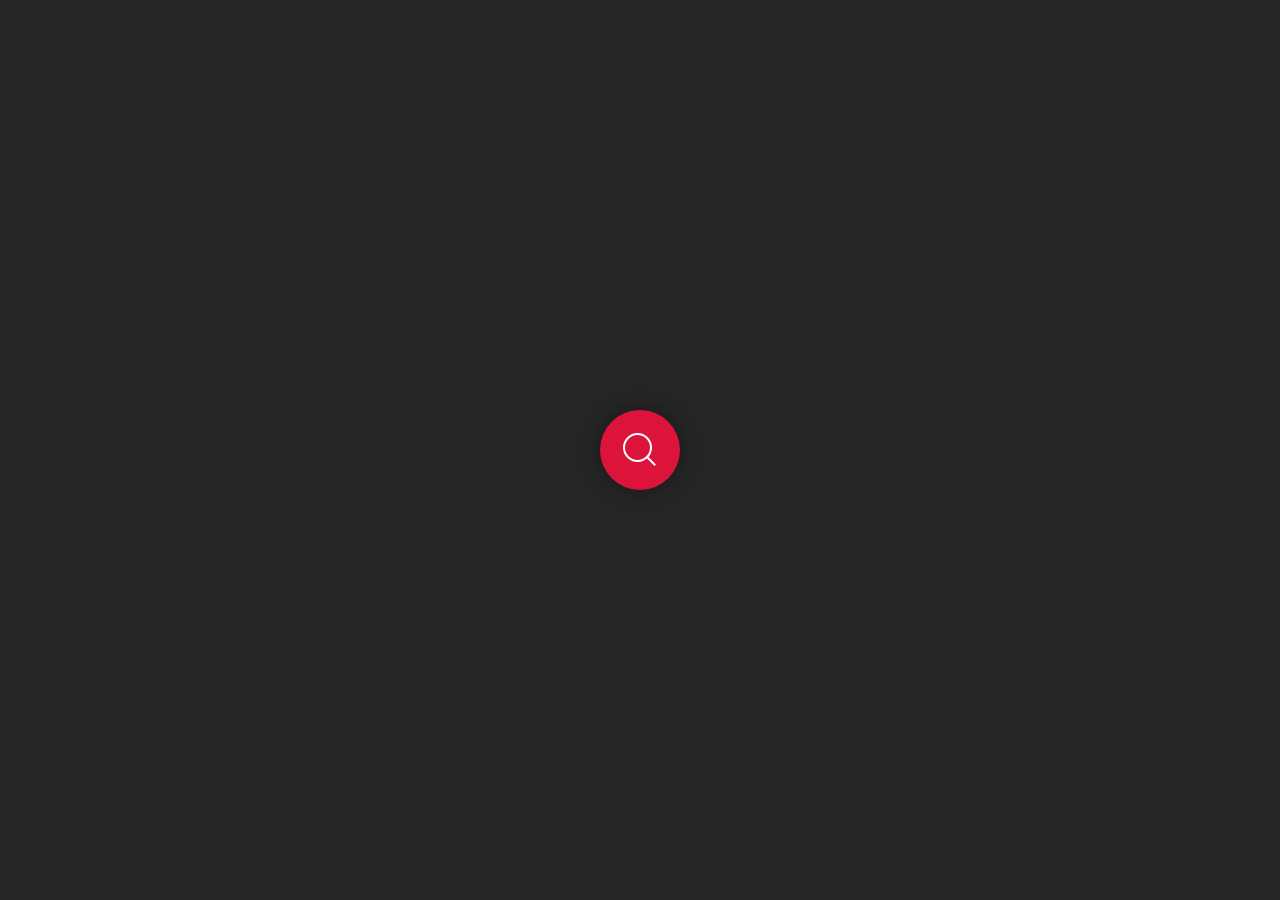
<file: searchbaranimation.html>
<!DOCTYPE html>
<html>
<head>
	<title>Search Bar Animation</title>
	<style type="text/css">
		*{
			margin: 0;
			padding: 0;
			box-sizing: border-box;
		}

		html, body{
			width: 100%
			height: 100%;		
		}

		body{

			background-color: #262626;
		}

		.container{
			position: absolute;
			margin: auto;
			top: 0;
			left: 0;
			right: 0;
			bottom: 0;
			width: 300px;
			height: 100px;
		}

		.container .search{
			position: absolute;
			margin: auto;
			top: 0;
			left: 0;
			right: 0;
			bottom: 0;
			width: 80px;
			height: 80px;
			background-color: crimson;
			border-radius: 50%;
			z-index: 4;
			box-shadow: 0 0 25px 0 rgba(0,0,0,0.4);
			transition: 1s all;
		}

		.container .search:hover{
			cursor: pointer;
		}

		.container .search::before{
			content: '';
			position: absolute;
			margin: auto;
			top: 22px;
			left: 22px;
			right: 0;
			bottom: 0;
			width: 12px;
			height: 2px;
			background-color: #fff;
			transform: rotate(45deg);
			transition: 0.5s all;
		}

		.container .search::after{
			content: '';
			position: absolute;
			margin: auto;
			top: -5px;
			left: -5px;
			right: 0;
			bottom: 0;
			width: 25px;
			height: 25px;
			border-radius: 50%;
			border: 2px solid #fff;
			transition: 0.5s all;
		}

		.container input{
			position: absolute;
			margin: auto;
			top: 0px;
			left: 0px;
			right: 0;
			bottom: 0;
			width: 50px;
			height: 50px;
			outline: none;
			border: none;
			background-color: crimson;
			color: #fff;
			text-shadow: 0 0 10px crimson;
			padding: 0 80px 0 20px;
			border-radius: 30px;
			box-shadow: 0 0 25px 0 crimson, o 20px 25px 0 rgba(0,0,0,0.2);
			opacity: 0;
			z-index: 5;
			letter-spacing: 0.1em;
			transition: 1s all;
		}

		.container input:hover{
			cursor: pointer;
		}

		.container input:focus{
			width: 300px;
			opacity: 1;
			cursor: text;
		}

		.container input:focus ~ .search{
			right: -250px;
			background-color: #151515;
			z-index: 6;
		}

		.container input:focus ~ .search::before{
			top: 0;
			left: 0;
			width: 25px;
		}

		.container input:focus ~ .search::after{
			top: 0;
			left: 0;
			width: 25px;
			height: 2px;
			border: none;
			background-color: #fff;
			border-radius: 0;
			transform: rotate(-45deg);
		}

		.container input:placeholder{
			color: #fff;
		}
	</style>
</head>
<body>
<div class="container">
	<input type="text" name="" placeholder="Search....">
	<div class="search"></div>
</div>
</body>
</html>
</file>
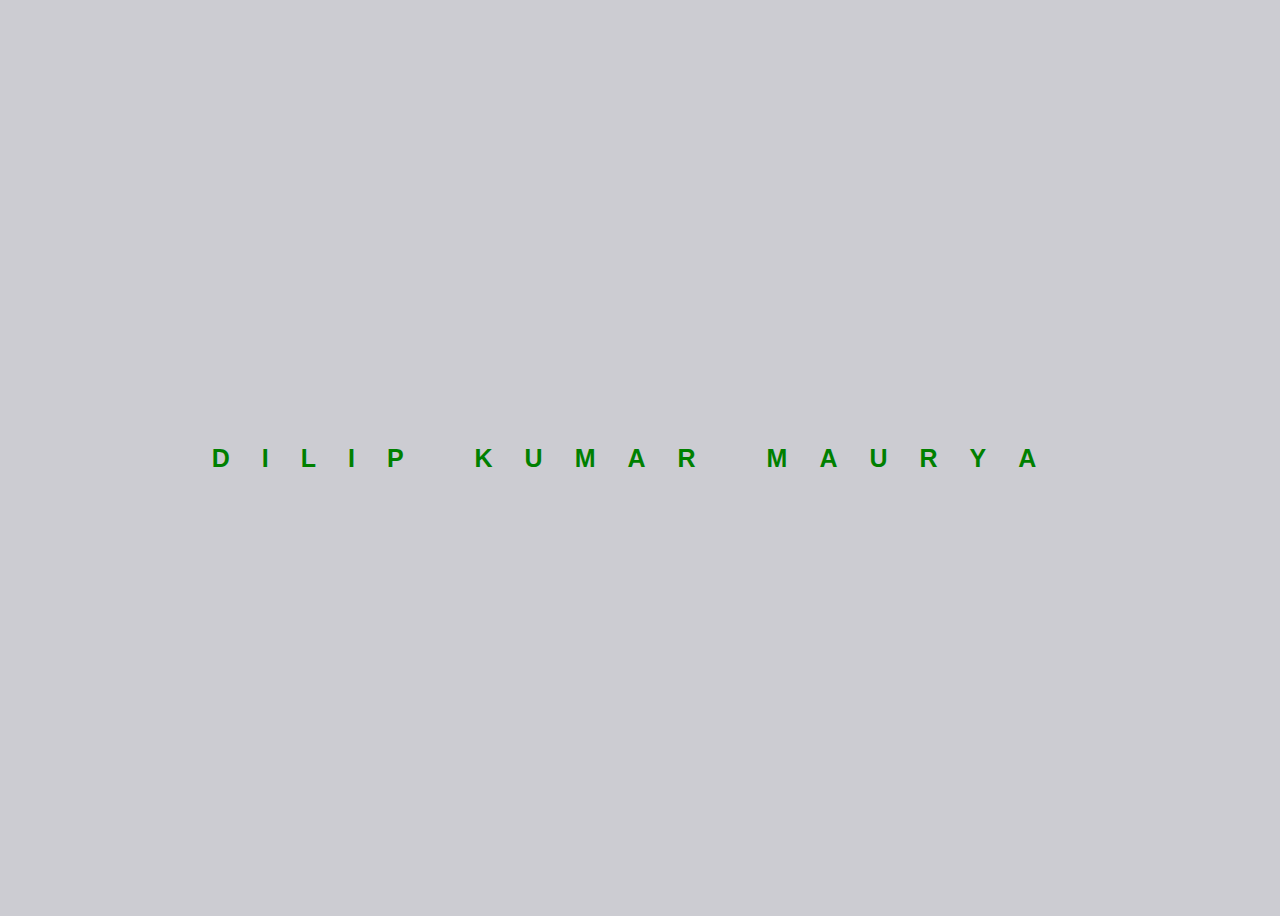
<file: text-animation/first.html>
<!DOCTYPE html>
<html lang="en">

<head>
    <meta charset="UTF-8">
    <meta http-equiv="X-UA-Compatible" content="IE=edge">
    <meta name="viewport" content="width=device-width, initial-scale=1.0">
    <title>First Text Animation</title>
    <style>
        body {
            display: flex;
            justify-content: center;
            align-items: center;
            min-height: 100vh;
            background: rgba(1, 1, 31, 0.2);
        }

        .container span {
            color: green;
            font-size: 25px;
            font-family: 'Segoe UI', Tahoma, Geneva, Verdana, sans-serif;
            text-transform: uppercase;
            display: inline-block;
            font-weight: 600;
            animation: animate 2s infinite;
            transition: all 0.6s;
        }

        p {
            letter-spacing: 2rem;
        }

        span:nth-child(1) {
            animation-delay: 0s;
        }

        span:nth-child(2) {
            animation-delay: 0.1s;
        }

        span:nth-child(3) {
            animation-delay: 0.2s;
        }

        span:nth-child(4) {
            animation-delay: 0.3s;
        }

        span:nth-child(5) {
            animation-delay: 0.4s;
        }

        span:nth-child(6) {
            animation-delay: 0;
        }

        span:nth-child(7) {
            animation-delay: 0.5s;
        }

        span:nth-child(8) {
            animation-delay: 0.6s;
        }

        span:nth-child(9) {
            animation-delay: 0.7s;
        }

        span:nth-child(10) {
            animation-delay: 0.8s;

        }

        span:nth-child(11) {
            animation-delay: 0.9s;

        }

        span:nth-child(12) {
            animation-delay: 0s;

        }

        span:nth-child(13) {
            animation-delay: 1s;
        }

        span:nth-child(14) {
            animation-delay: 1.2s;
        }

        span:nth-child(15) {
            animation-delay: 1.3s;
        }

        span:nth-child(16) {
            animation-delay: 1.4s;
        }

        span:nth-child(17) {
            animation-delay: 1.5s;
        }

        span:nth-child(18) {
            animation-delay: 1.6s;
        }

        @keyframes animate {
            0% {
                color: red;
                transform: translateY(0);
                margin-left: 2px;
                transition: 0.2s;
            }

            50% {
                color: blue;
                transform: translateY(-15px) scale(3.5);
                margin-left: 4px;
                text-shadow: 0px 15px 5px rgba(0, 0, 0, 0.3);
            }

            100% {
                color: green;
                transform: translateY(0);
                margin-left: 0px;
            }
        }
    </style>
</head>

<body>
    <div class="container">
        <p><span>D</span><span>I</span><span>L</span><span>I</span><span>P</span><span>&nbsp;</span><span>K</span><span>U</span><span>M</span><span>A</span><span>R</span><span>&nbsp;</span><span>M</span><span>A</span><span>U</span><span>R</span><span>Y</span><span>A</span>
        </p>
    </div>

</body>

</html>
</file>
